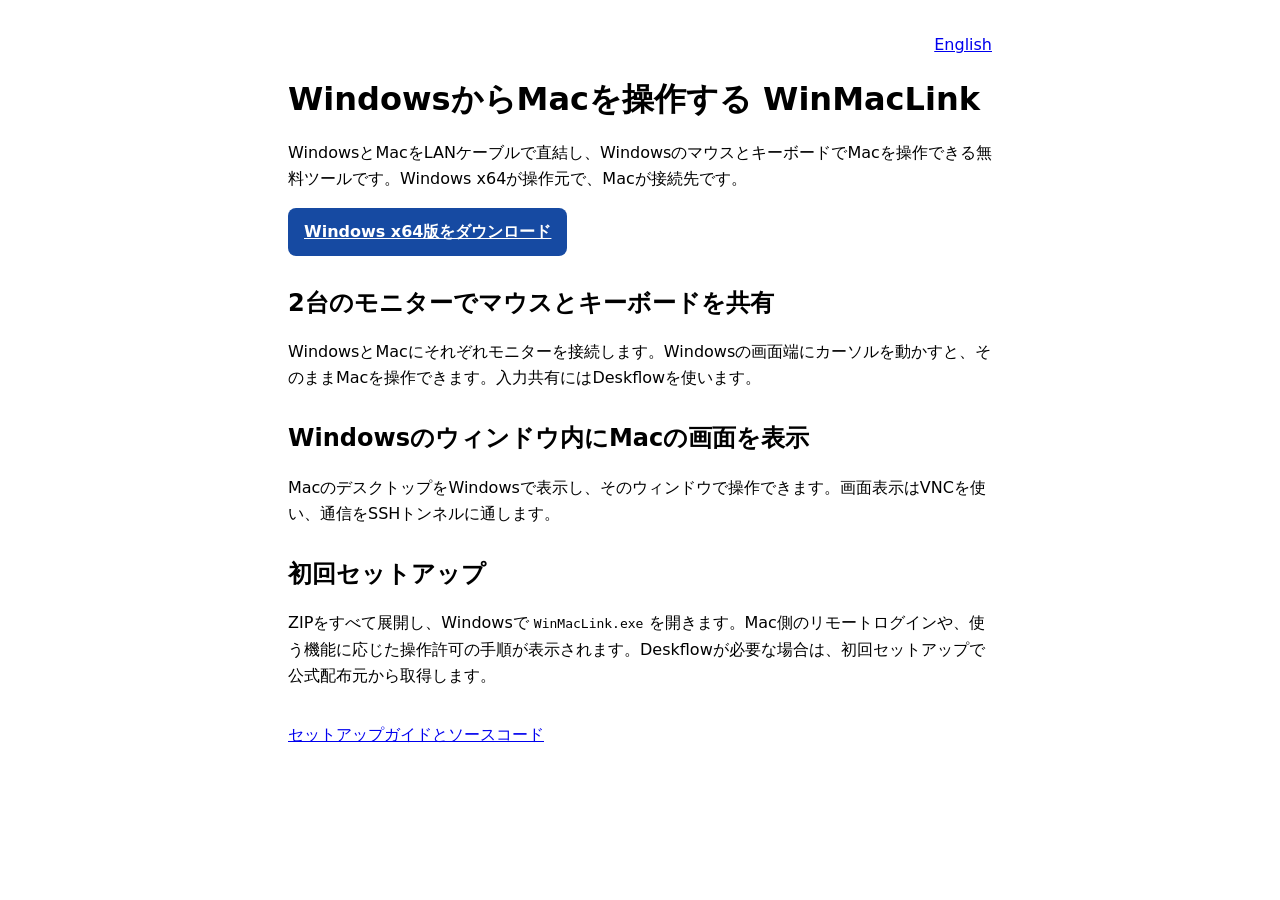
<file: docs/index.html>
<!doctype html>
<html lang="ja">
<head>
  <meta charset="utf-8">
  <meta name="viewport" content="width=device-width, initial-scale=1">
  <title>WinMacLink — WindowsとMacのマウス・キーボード共有と画面操作</title>
  <meta name="description" content="WindowsとMacをLANケーブルで直結。1組のマウスとキーボードを共有し、Macの画面をWindowsのウィンドウで表示・操作できる無料のWindows x64ツールです。">
  <link rel="canonical" href="https://ayazukisoma-arch.github.io/WinMacLink/">
  <link rel="alternate" hreflang="ja" href="https://ayazukisoma-arch.github.io/WinMacLink/">
  <link rel="alternate" hreflang="en" href="https://ayazukisoma-arch.github.io/WinMacLink/en/">
  <link rel="stylesheet" href="style.css">
</head>
<body>
  <main>
    <header><a href="en/" hreflang="en" lang="en">English</a></header>
    <h1>WindowsからMacを操作する WinMacLink</h1>
    <p>WindowsとMacをLANケーブルで直結し、WindowsのマウスとキーボードでMacを操作できる無料ツールです。Windows x64が操作元で、Macが接続先です。</p>
    <a class="download" href="https://github.com/ayazukisoma-arch/WinMacLink/releases/latest">Windows x64版をダウンロード</a>
    <h2>2台のモニターでマウスとキーボードを共有</h2>
    <p>WindowsとMacにそれぞれモニターを接続します。Windowsの画面端にカーソルを動かすと、そのままMacを操作できます。入力共有にはDeskflowを使います。</p>
    <h2>Windowsのウィンドウ内にMacの画面を表示</h2>
    <p>MacのデスクトップをWindowsで表示し、そのウィンドウで操作できます。画面表示はVNCを使い、通信をSSHトンネルに通します。</p>
    <h2>初回セットアップ</h2>
    <p>ZIPをすべて展開し、Windowsで <code>WinMacLink.exe</code> を開きます。Mac側のリモートログインや、使う機能に応じた操作許可の手順が表示されます。Deskflowが必要な場合は、初回セットアップで公式配布元から取得します。</p>
    <footer><a href="https://github.com/ayazukisoma-arch/WinMacLink">セットアップガイドとソースコード</a></footer>
  </main>
</body>
</html>
</file>
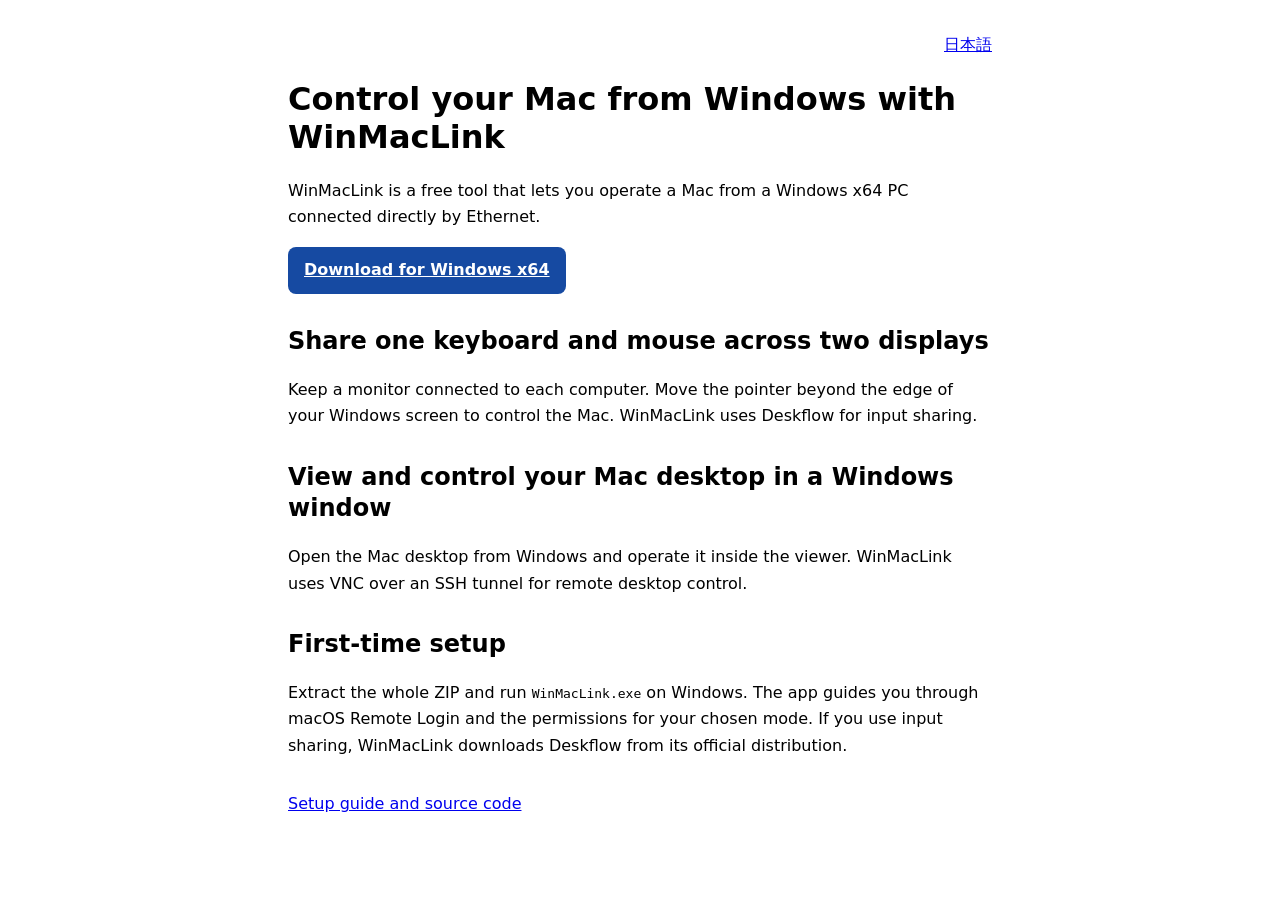
<file: docs/en/index.html>
<!doctype html>
<html lang="en">
<head>
  <meta charset="utf-8">
  <meta name="viewport" content="width=device-width, initial-scale=1">
  <title>WinMacLink — Share a keyboard and mouse between Windows and Mac over Ethernet</title>
  <meta name="description" content="A free Windows x64 tool for keyboard and mouse sharing with a Mac and Mac remote desktop control in a Windows window over a direct Ethernet connection.">
  <link rel="canonical" href="https://ayazukisoma-arch.github.io/WinMacLink/en/">
  <link rel="alternate" hreflang="ja" href="https://ayazukisoma-arch.github.io/WinMacLink/">
  <link rel="alternate" hreflang="en" href="https://ayazukisoma-arch.github.io/WinMacLink/en/">
  <link rel="stylesheet" href="../style.css">
</head>
<body>
  <main>
    <header><a href="../" hreflang="ja" lang="ja">日本語</a></header>
    <h1>Control your Mac from Windows with WinMacLink</h1>
    <p>WinMacLink is a free tool that lets you operate a Mac from a Windows x64 PC connected directly by Ethernet.</p>
    <a class="download" href="https://github.com/ayazukisoma-arch/WinMacLink/releases/latest">Download for Windows x64</a>
    <h2>Share one keyboard and mouse across two displays</h2>
    <p>Keep a monitor connected to each computer. Move the pointer beyond the edge of your Windows screen to control the Mac. WinMacLink uses Deskflow for input sharing.</p>
    <h2>View and control your Mac desktop in a Windows window</h2>
    <p>Open the Mac desktop from Windows and operate it inside the viewer. WinMacLink uses VNC over an SSH tunnel for remote desktop control.</p>
    <h2>First-time setup</h2>
    <p>Extract the whole ZIP and run <code>WinMacLink.exe</code> on Windows. The app guides you through macOS Remote Login and the permissions for your chosen mode. If you use input sharing, WinMacLink downloads Deskflow from its official distribution.</p>
    <footer><a href="https://github.com/ayazukisoma-arch/WinMacLink">Setup guide and source code</a></footer>
  </main>
</body>
</html>
</file>
<file: docs/style.css>
:root {
  color-scheme: light dark;
  font-family: system-ui, sans-serif;
  line-height: 1.65;
}

main {
  max-width: 44rem;
  margin: 2rem auto 4rem;
  padding: 0 1.25rem;
}

header { text-align: end; }
h1 { line-height: 1.2; }
h2 { margin-top: 2rem; line-height: 1.3; }
footer { margin-top: 2rem; }

.download {
  display: inline-block;
  padding: .65rem 1rem;
  border-radius: .5rem;
  background: #164aa2;
  color: #fff;
  font-weight: 650;
}
</file>
